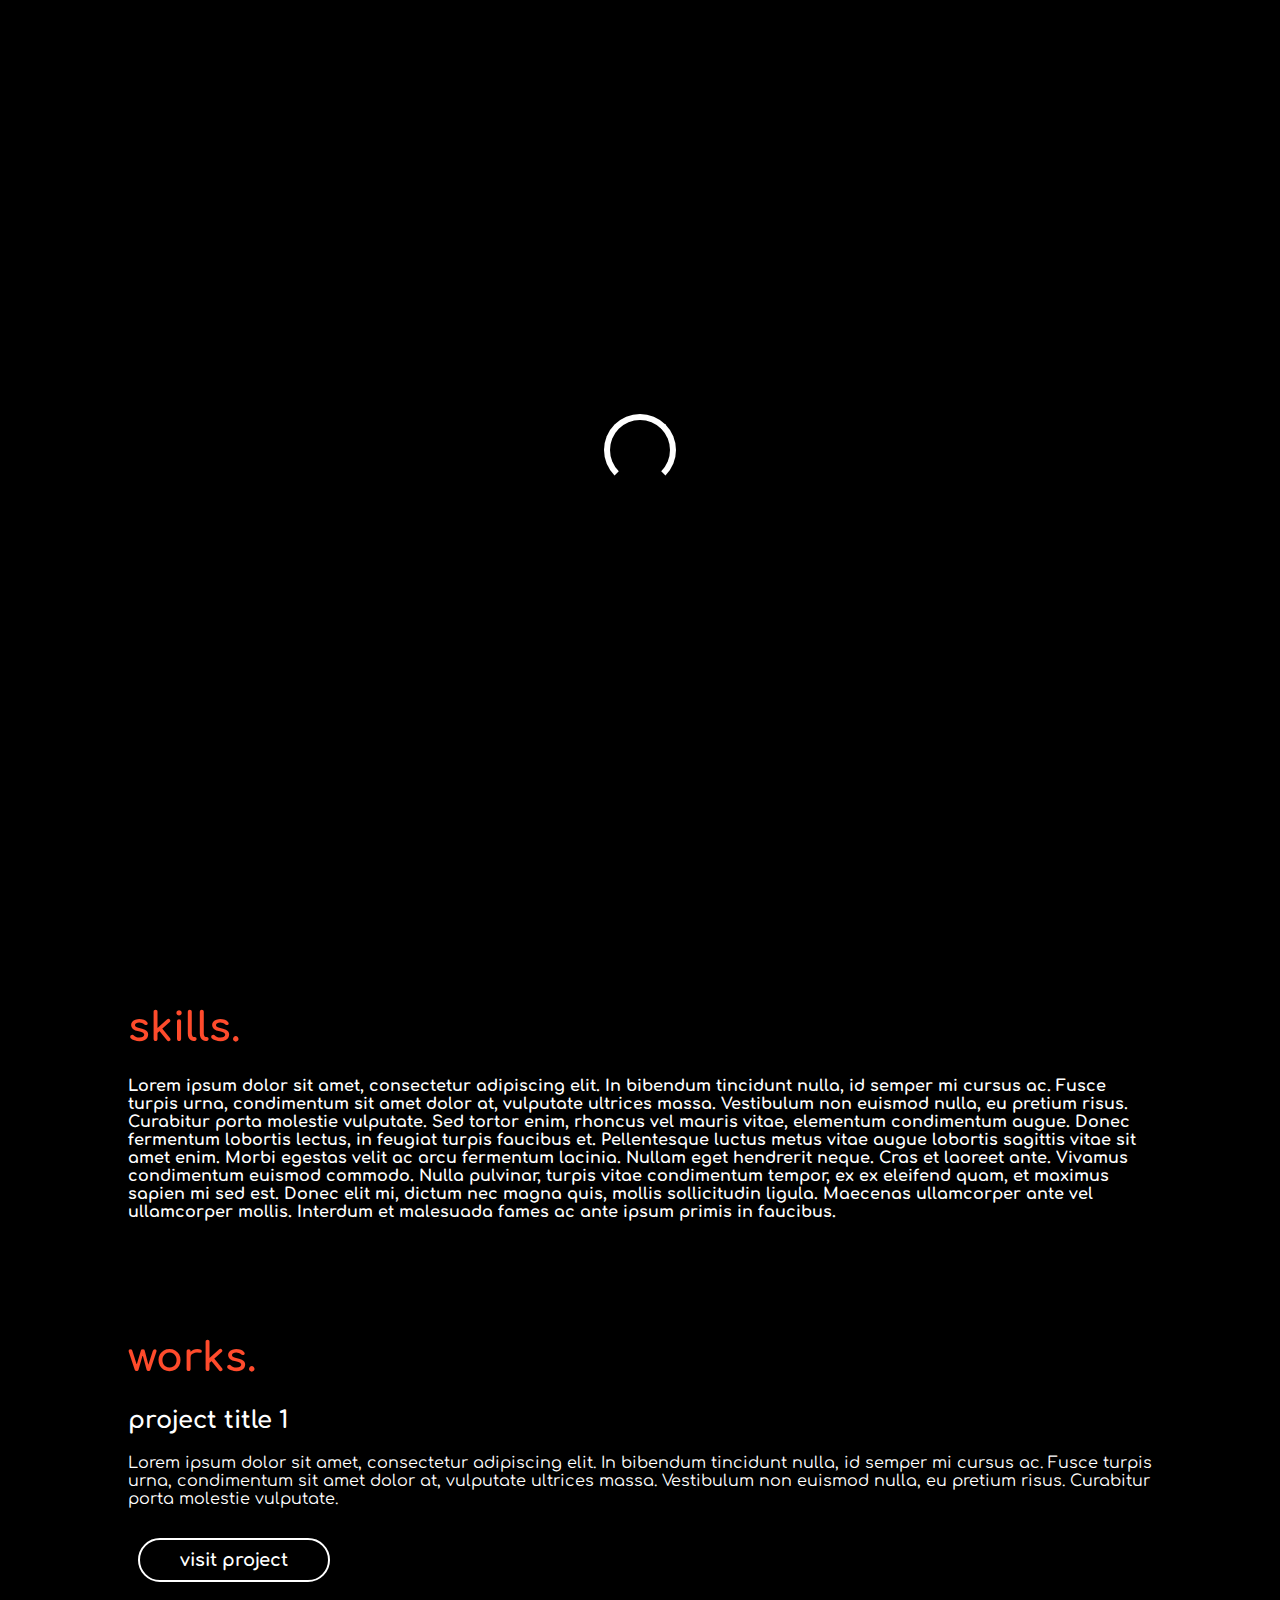
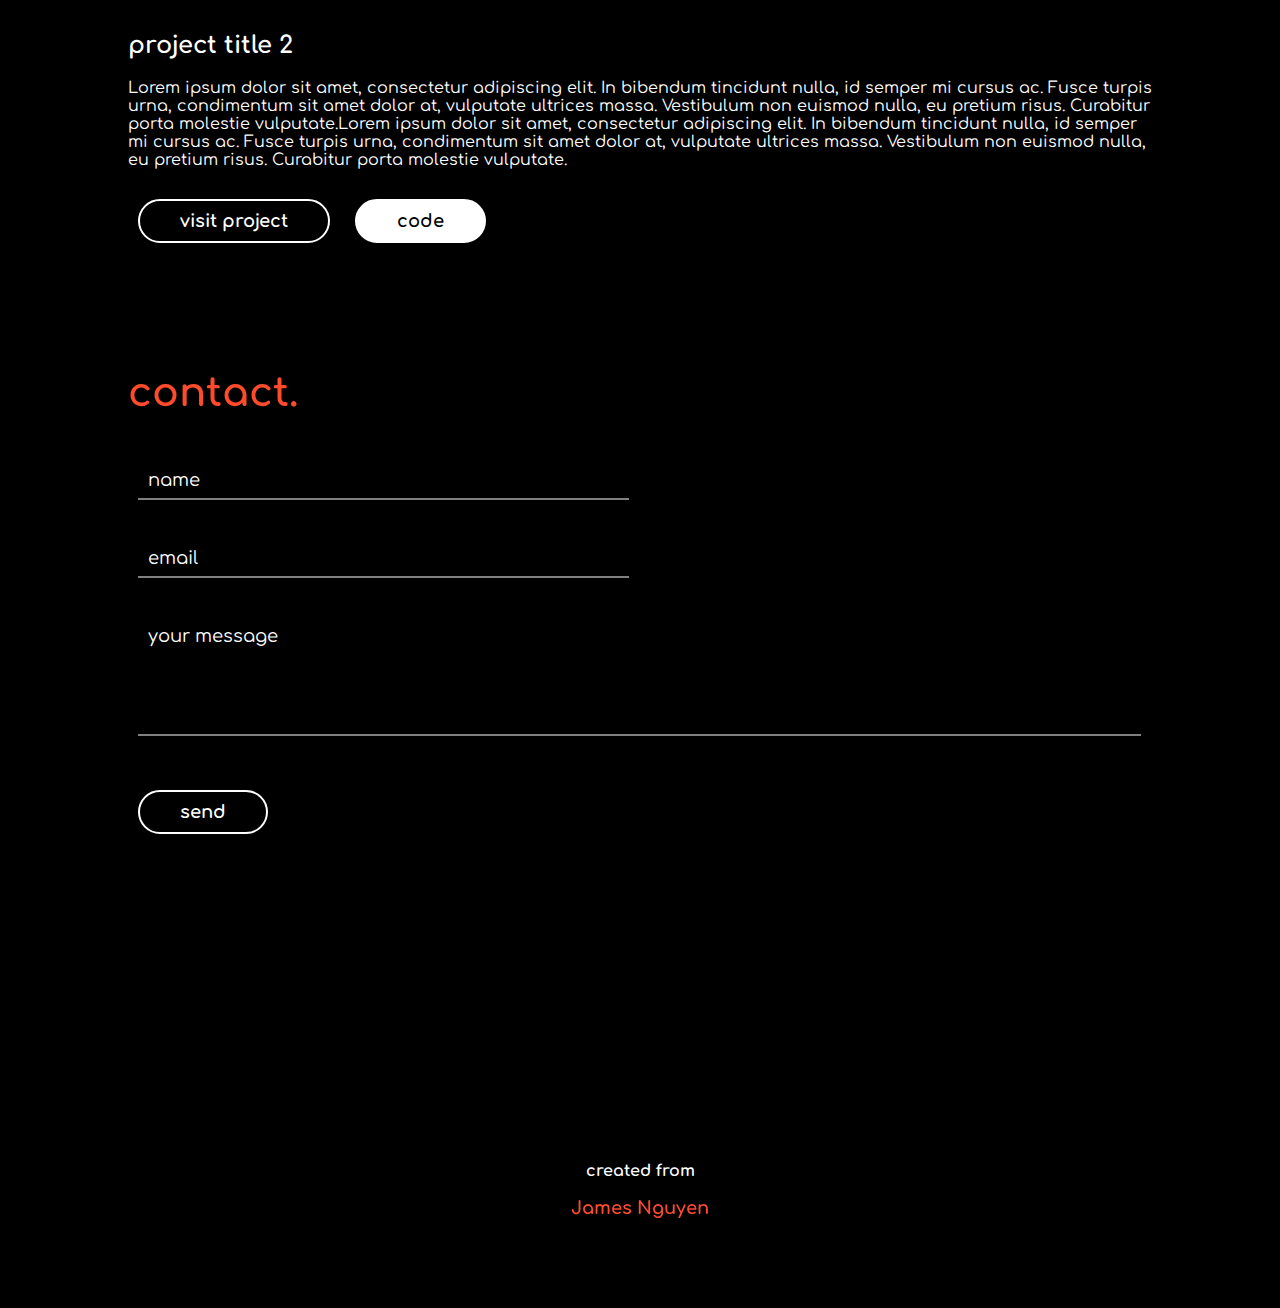
<file: Templates/1/index.html>
<!DOCTYPE html>
<html lang="en">
  <head>
    <meta charset="UTF-8" />
    <meta name="viewport" content="width=device-width, initial-scale=1.0" />
    <meta http-equiv="X-UA-Compatible" content="ie=edge" />
    <title>Name</title>
    <link
      rel="stylesheet"
      href="https://cdnjs.cloudflare.com/ajax/libs/animate.css/3.7.0/animate.min.css"
    />
    <link
      href="https://fonts.googleapis.com/css?family=Comfortaa:700"
      rel="stylesheet"
    />
    <script
      src="https://code.jquery.com/jquery-3.3.1.min.js"
      integrity="sha256-FgpCb/KJQlLNfOu91ta32o/NMZxltwRo8QtmkMRdAu8="
      crossorigin="anonymous"
    ></script>
    <link
      rel="stylesheet"
      href="https://use.fontawesome.com/releases/v5.7.1/css/all.css"
      integrity="sha384-fnmOCqbTlWIlj8LyTjo7mOUStjsKC4pOpQbqyi7RrhN7udi9RwhKkMHpvLbHG9Sr"
      crossorigin="anonymous"
    />
    <link rel="stylesheet" href="index.css" />
  </head>
  <body>
    <div id="loading">
      <div id="spinner"></div>
    </div>
    <div
      id="header"
      class="animated slideInDown"
      style="animation-delay: 1.8s;"
    >
      <div id="title">Name</div>
      <br />
      <div id="links">
        <a href="#skills">skills</a>
        <a href="#work" style="margin: 0px 60px;">works</a>
        <a href="#contact">contact</a>
      </div>
    </div>

    <center>
      <div id="middle">
        <div
          id="tagline"
          class="animated zoomIn"
          style="animation-delay: 1.8s;"
        >
          if you're reading this, that means you are reading<br />
          <button class="btn_one">Cool</button>
        </div>
      </div>
    </center>

    <div id="portfolio">
      <div id="skills">
        <h1>skills.</h1>
        <div>
          <p>
            Lorem ipsum dolor sit amet, consectetur adipiscing elit. In bibendum
            tincidunt nulla, id semper mi cursus ac. Fusce turpis urna,
            condimentum sit amet dolor at, vulputate ultrices massa. Vestibulum
            non euismod nulla, eu pretium risus. Curabitur porta molestie
            vulputate. Sed tortor enim, rhoncus vel mauris vitae, elementum
            condimentum augue. Donec fermentum lobortis lectus, in feugiat
            turpis faucibus et. Pellentesque luctus metus vitae augue lobortis
            sagittis vitae sit amet enim. Morbi egestas velit ac arcu fermentum
            lacinia. Nullam eget hendrerit neque. Cras et laoreet ante. Vivamus
            condimentum euismod commodo. Nulla pulvinar, turpis vitae
            condimentum tempor, ex ex eleifend quam, et maximus sapien mi sed
            est. Donec elit mi, dictum nec magna quis, mollis sollicitudin
            ligula. Maecenas ullamcorper ante vel ullamcorper mollis. Interdum
            et malesuada fames ac ante ipsum primis in faucibus.
          </p>
        </div>
      </div>

      <div id="work">
        <h1>works.</h1>

        <div class="project">
          <h2>project title 1</h2>
          <div>
            Lorem ipsum dolor sit amet, consectetur adipiscing elit. In bibendum
            tincidunt nulla, id semper mi cursus ac. Fusce turpis urna,
            condimentum sit amet dolor at, vulputate ultrices massa. Vestibulum
            non euismod nulla, eu pretium risus. Curabitur porta molestie
            vulputate.
          </div>
          <button class="btn_one">visit project</button>
        </div>

        <div class="project">
          <h2>project title 2</h2>
          <div>
            Lorem ipsum dolor sit amet, consectetur adipiscing elit. In bibendum
            tincidunt nulla, id semper mi cursus ac. Fusce turpis urna,
            condimentum sit amet dolor at, vulputate ultrices massa. Vestibulum
            non euismod nulla, eu pretium risus. Curabitur porta molestie
            vulputate.Lorem ipsum dolor sit amet, consectetur adipiscing elit.
            In bibendum tincidunt nulla, id semper mi cursus ac. Fusce turpis
            urna, condimentum sit amet dolor at, vulputate ultrices massa.
            Vestibulum non euismod nulla, eu pretium risus. Curabitur porta
            molestie vulputate.
          </div>
          <button class="btn_one">visit project</button>
          <button class="btn_two">code</button>
        </div>
      </div>

      <div id="contact">
        <h1>contact.</h1>
        <form>
          <input type="text" placeholder="name" required />
          <input type="email" placeholder="email" required /><br />
          <textarea placeholder="your message" required rows="5"></textarea
          ><br />
          <button class="btn_one">send</button>
        </form>
        <div id="details">
          <a class="btn_social"><i class="fas fa-phone"></i></a>
          <a class="btn_social"><i class="fas fa-at"></i></a>
          <a class="btn_social"><i class="fab fa-twitter"></i></a>
          <a class="btn_social"><i class="fab fa-dribbble"></i></a>
        </div>
      </div>
    </div>
    <div id="footer">
      created from <br /><br />
      <a>James Nguyen</a>
    </div>
    <script src="index.js" type="text/javascript"></script>
  </body>
</html>
</file>
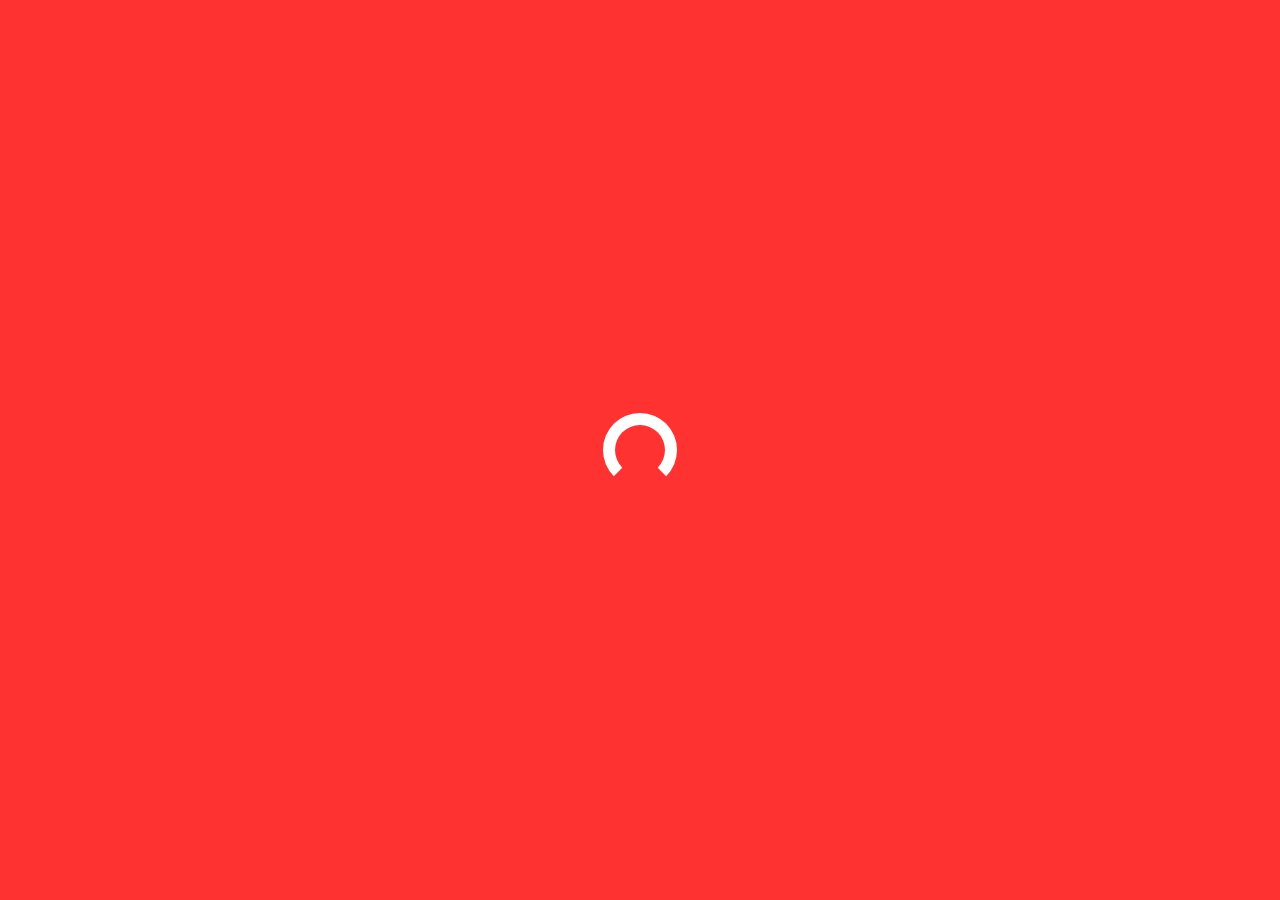
<file: Templates/3/index.html>
<!DOCTYPE html>
<html lang="en">
<head>
    <meta charset="UTF-8">
    <meta name="viewport" content="width=device-width, initial-scale=1.0">
    <meta http-equiv="X-UA-Compatible" content="ie=edge">
    <title>Name</title>
    <link rel="stylesheet" href="https://cdnjs.cloudflare.com/ajax/libs/animate.css/3.7.0/animate.min.css">
    <link href="https://fonts.googleapis.com/css?family=Comfortaa:700" rel="stylesheet">
    <script src="https://code.jquery.com/jquery-3.3.1.min.js" integrity="sha256-FgpCb/KJQlLNfOu91ta32o/NMZxltwRo8QtmkMRdAu8=" crossorigin="anonymous"></script>
    <link rel="stylesheet" href="https://use.fontawesome.com/releases/v5.7.1/css/all.css" integrity="sha384-fnmOCqbTlWIlj8LyTjo7mOUStjsKC4pOpQbqyi7RrhN7udi9RwhKkMHpvLbHG9Sr" crossorigin="anonymous">
    <link rel="stylesheet" href="index.css">
</head>
<body>
    <div id="loading">
        <div id="spinner"></div>
    </div>
    <div id="particles-js"></div>
    <div id="box">
        <div class="box1 onlywide animated bounceOutLeft" style="animation-delay:1.7s;"></div>
        <div class="box2 onlywide animated bounceOutLeft" style="animation-delay:1.8s;"></div>
        <div class="box2 onlywide animated bounceOutLeft" style="animation-delay:1.9s;"></div>
        <div class="box2 animated bounceOutRight" style="animation-delay:1.9s;"></div>
        <div class="box2 onlywide animated bounceOutRight" style="animation-delay:1.8s;"></div>
        <div class="box2 onlywide animated bounceOutRight" style="animation-delay:1.7s;"></div>
    </div>
    <a id="about" onclick="showabout()" class="animated fadeIn" style="animation-delay:2.2s;">about</a>
    <a id="work" onclick="showwork()" class="animated fadeIn" style="animation-delay:2.2s;">work</a>
    <a id="contact" onclick="showcontact()" class="animated fadeIn" style="animation-delay:2.2s;">contact</a>
    <div id="middle" class="animated slideInDown" style="animation-delay:2.0s;">
        <h1>Name</h1>
        <h2>Software Developer / Graphic Designer / Human</h2>
        <div id="menu">
            <a onclick="showabout()">about</a>
            <a onclick="showwork()">work</a>
            <a onclick="showcontact()">contact</a>
        </div>
        <table>
                <tr>
                    <td class="animated zoomIn" style="animation-delay:2.2s;"><a class="social"><i class="fab fa-facebook"></i></a></td>
                    <td class="animated zoomIn" style="animation-delay:2.4s;"><a class="social"><i class="fab fa-twitter"></i></a></td>
                    <td class="animated zoomIn" style="animation-delay:2.6s;"><a class="social"><i class="fab fa-instagram"></i></a></td>
                    <td class="animated zoomIn" style="animation-delay:2.8s;"><a class="social"><i class="fab fa-dribbble"></i></a></td>
                </tr>
        </table>
    </div>
    <div id="work_container" class="container">
        <div onclick="closework()"><i class="fas fa-angle-right"></i></div>
        <h1>works.</h1>
        <section>
            <h2>work title</h2>
            <p>
                Lorem ipsum dolor sit amet, consectetur adipiscing elit, sed do eiusmod tempor incididunt ut labore et dolore magna aliqua. Ut enim ad minim veniam, quis nostrud exercitation ullamco laboris nisi ut aliquip ex ea commodo consequat. Duis aute irure dolor in reprehenderit in voluptate velit esse cillum dolore eu fugiat nulla pariatur. Excepteur sint occaecat cupidatat non proident, sunt in culpa qui officia deserunt mollit anim id est laborum.
            </p>
            <div id="used">
                <div><i class="fas fa-circle"></i>&nbsp;HTML5</div>
                <div><i class="fas fa-circle"></i>&nbsp;CSS3</div>
                <div><i class="fas fa-circle"></i>&nbsp;Javascript</div>
            </div>
            <button class="btn_one">button 1</button>
            <button class="btn_two">button 2</button>
        </section>
    </div>
    <div id="about_container" class="container">
            <div onclick="closeabout()"><i class="fas fa-angle-left"></i></div>
            <h1>about.</h1>
            <section>
                <h2>about me</h2>
                <p>
                    Lorem ipsum dolor sit amet, consectetur adipiscing elit, sed do eiusmod tempor incididunt ut labore et dolore magna aliqua. Ut enim ad minim veniam, quis nostrud exercitation ullamco laboris nisi ut aliquip ex ea commodo consequat. Duis aute irure dolor in reprehenderit in voluptate velit esse cillum dolore eu fugiat nulla pariatur. Excepteur sint occaecat cupidatat non proident, sunt in culpa qui officia deserunt mollit anim id est laborum.
                </p>
                <p>
                    Lorem ipsum dolor sit amet, consectetur adipiscing elit, sed do eiusmod tempor incididunt ut labore et dolore magna aliqua. Ut enim ad minim veniam, quis nostrud exercitation ullamco laboris nisi ut aliquip ex ea commodo consequat. Duis aute irure dolor in reprehenderit in voluptate velit esse cillum dolore eu fugiat nulla pariatur. Excepteur sint occaecat cupidatat non proident, sunt in culpa qui officia deserunt mollit anim id est laborum.Lorem ipsum dolor sit amet, consectetur adipiscing elit, sed do eiusmod tempor incididunt ut labore et dolore magna aliqua. Ut enim ad minim veniam, quis nostrud exercitation ullamco laboris nisi ut aliquip ex ea commodo consequat.
                </p>
            </section>
            <section>
                <h2>skills</h2>
                <p>
                    i do eveything ;)
                </p>
            </section>
        </div>
          <div id="contact_container" class="container">
            <div onclick="closecontact()"><i class="fas fa-angle-down"></i></div>
            <h1>contact.</h1>
            <section>
                <h2>contact me</h2>
                <p>
                    <form>
                        <input type="text" placeholder="name" required>
                        <input type="email" placeholder="email" required><br>
                        <textarea placeholder="your message" required rows="5"></textarea><br>
                        <button class="btn_one">send</button>
                    </form> 
                </p>
            </section>
        </div>
        <div id="footer">
            created from<br> <a>James Nguyen</a>
        </div>
    <script src="index.js" type="text/javascript"></script>
    <script src="particles.js"></script>
    <script src="app.js"></script>
</body>
</html>
</file>
<file: Templates/1/index.css>
body,
html {
  padding: 0px;
  margin: 0px;
  font-family: "Comfortaa", cursive;
  font-weight: bold;
  color: #fff;
  background: rgb(0, 0, 0);
  scroll-behavior: smooth;
}
#loading {
  width: 100vw;
  height: 100vh;
  position: fixed;
  background: #000;
  z-index: 999;
  display: flex;
  justify-content: center;
  flex-direction: column;
  align-items: center;
}
#spinner {
  animation: rotate 0.56s infinite linear;
  width: 60px;
  height: 60px;
  border: 6px solid #fff;
  border-bottom: 6px solid #000;
  border-radius: 50%;
  margin: 0;
}
@keyframes rotate {
  0% {
    transform: rotate(0deg);
  }
  100% {
    transform: rotate(360deg);
  }
}
#header {
  width: 80%;
  padding: 4% 10%;
  text-align: center;
  position: absolute;
  transition: 0.6s ease-in-out;
}
#header div {
  display: block;
}
#title {
  font-size: 40px;
  background-image: linear-gradient(to left, #ff416c 0%, #ff4b2b 100%);
  -webkit-background-clip: text;
  background-clip: text;
  -webkit-text-fill-color: transparent;
  background-size: 500% 500% !important;
  -webkit-animation: Gradient 20s ease infinite;
  -moz-animation: Gradient 20s ease infinite;
  -o-animation: Gradient 20s ease infinite;
  animation: Gradient 20s ease infinite;
  font-family: "Comfortaa", cursive;
}
#links {
  margin: 40px 0px;
  transition: 0.6s ease-in-out;
  color: #fff;
}
#links a {
  margin: 0px 30px;
  color: inherit;
  text-decoration: none;
  transition: 0.4s ease-in-out;
  padding: 5px 8px;
  border-bottom: 2px solid transparent;
}
#links a:hover {
  border-bottom: 2px solid #fff;
}
#middle {
  width: 100%;
  height: 80vh;
  background: linear-gradient(0deg, rgba(0, 0, 0, 1), rgba(0, 0, 0, 0)),
    url("https://images.unsplash.com/photo-1494587351196-bbf5f29cff42?ixlib=rb-1.2.1&ixid=eyJhcHBfaWQiOjEyMDd9&&w=1351&q=80")
      center center fixed;
  background-size: 100% auto;
  background-repeat: no-repeat;
  color: white;
  display: flex;
  justify-content: center;
  flex-direction: column;
  transition: 1s ease-in-out;
  padding-top: 20vh;
}
#tagline {
  font-size: 50px;
  width: 60%;
}
#portfolio {
  width: 80%;
  padding: 2% 10%;
}
#portfolio div h1 {
  font-size: 40px;
  background-image: linear-gradient(to left, #ff416c 0%, #ff4b2b 100%);
  -webkit-background-clip: text;
  background-clip: text;
  -webkit-text-fill-color: transparent;
  background-size: 500% 500% !important;
  -webkit-animation: Gradient 20s ease infinite;
  -moz-animation: Gradient 20s ease infinite;
  -o-animation: Gradient 20s ease infinite;
  animation: Gradient 20s ease infinite;
  font-family: "Comfortaa", cursive;
}
#skills {
  margin: 4vh 0px !important;
  padding: 2vh 0px !important;
}
#work {
  margin: 4vh 0px !important;
  padding: 2vh 0px !important;
}
#contact {
  margin: 4vh 0px !important;
  padding: 2vh 0px !important;
}
#contact form {
  width: 100%;
}
#contact form input {
  width: 46%;
  margin: 20px 1%;
  background: transparent;
  border: 0px;
  border-bottom: 2px solid rgba(255, 255, 255, 0.5);
  padding: 8px 10px;
  font-family: "Comfortaa", cursive;
  font-size: 18px;
  transition: 0.4s ease-in-out;
  color: #fff;
}
#contact form textarea {
  width: 96%;
  margin: 20px 1%;
  padding: 8px 10px;
  border: 0px;
  border-bottom: 2px solid rgba(255, 255, 255, 0.5);
  padding: 8px 10px;
  font-family: "Comfortaa", cursive;
  font-size: 18px;
  background: transparent;
  resize: none;
  transition: 0.4s ease-in-out;
  color: #fff;
}
#contact form input:focus {
  outline: none;
  border-bottom: 2px solid rgba(255, 255, 255, 1);
}
#contact form textarea:focus {
  outline: none;
  border-bottom: 2px solid rgba(255, 255, 255, 1);
}
::placeholder {
  color: #fff;
}
.btn_one {
  color: white;
  padding: 10px 40px;
  border-radius: 50px;
  border: 2px solid #fff;
  font-size: 18px;
  font-family: "Comfortaa", cursive;
  font-weight: bold;
  background: transparent;
  transition: 0.4s ease-in-out;
  margin: 30px 10px;
}
.btn_one:hover {
  background: white;
  cursor: pointer;
  color: #000;
}
.project div {
  font-weight: normal;
}
.btn_two {
  color: #000;
  padding: 10px 40px;
  border-radius: 50px;
  border: 2px solid #fff;
  font-size: 18px;
  font-family: "Comfortaa", cursive;
  font-weight: bold;
  background: #fff;
  transition: 0.4s ease-in-out;
  margin: 30px 10px;
}
.btn_two:hover {
  background: transparent;
  cursor: pointer;
  color: #fff;
}
#details {
  margin: 6vh 0px;
}
.btn_social {
  font-size: 18px;
  color: #fff;
  margin: 40px 20px;
  padding: 15px 18px;
  border-radius: 50%;
  background: #000;
  transition: 0.4s ease-in-out;
}
.btn_social:hover {
  color: #000;
  background: #fff;
  cursor: pointer;
}
@media (max-width: 900px) {
  #header {
    width: 94%;
    padding: 15% 3%;
  }
  #title {
    font-size: 30px;
  }
  #links {
    margin: 30px 0px;
  }
  #links a {
    margin: 0px;
  }
  #middle {
    width: 100%;
    border-radius: 0px;
    height: 80vh;
    background-size: cover;
  }
  #tagline {
    width: 90%;
    font-size: 30px;
  }
  .btn_one {
    font-size: 14px;
    padding: 8px 20px;
  }
  .btn_two {
    font-size: 14px;
    padding: 8px 20px;
  }
  #contact form input {
    width: 92%;
  }
  #contact form textarea {
    width: 92%;
  }
  .btn_social {
    font-size: 14px;
    margin: 10px;
    padding: 10px 11px;
  }
}
#footer {
  width: 100%;
  padding: 10vh 0px;
  text-align: center;
  font-weight: bold;
}
#footer a {
  font-size: 18px;
  background-image: linear-gradient(to left, #ff416c 0%, #ff4b2b 100%);
  -webkit-background-clip: text;
  background-clip: text;
  -webkit-text-fill-color: transparent;
  background-size: 500% 500% !important;
  -webkit-animation: Gradient 20s ease infinite;
  -moz-animation: Gradient 20s ease infinite;
  -o-animation: Gradient 20s ease infinite;
  animation: Gradient 20s ease infinite;
  font-family: "Comfortaa", cursive;
  text-decoration: none;
}
button:focus {
  outline: none;
}
::-webkit-scrollbar {
  width: 5px;
  height: 5px;
}
::-webkit-scrollbar-track {
  background: #f1f1f1;
}
::-webkit-scrollbar-thumb {
  background: #000;
}
::-webkit-scrollbar-thumb:hover {
  background: #555;
}
@-webkit-keyframes Gradient {
  0% {
    background-position: 0% 50%;
  }
  50% {
    background-position: 100% 50%;
  }
  100% {
    background-position: 0% 50%;
  }
}
@-moz-keyframes Gradient {
  0% {
    background-position: 0% 50%;
  }
  50% {
    background-position: 100% 50%;
  }
  100% {
    background-position: 0% 50%;
  }
}
@keyframes Gradient {
  0% {
    background-position: 0% 50%;
  }
  50% {
    background-position: 100% 50%;
  }
  100% {
    background-position: 0% 50%;
  }
}
</file>
<file: Templates/3/index.css>
@import url("https://fonts.googleapis.com/css?family=Josefin+Sans");

body {
  padding: 0px;
  margin: 0px;
  background: linear-gradient(0deg, rgba(0, 0, 0, 0.5), rgba(0, 0, 0, 0.5)),
    url("https://images.unsplash.com/photo-1491956175078-460aea0914ca?ixlib=rb-1.2.1&ixid=eyJhcHBfaWQiOjEyMDd9&w=1550&q=80")
      center center;
  background-size: cover;
  width: 100vw;
  height: 100vh;
  overflow: hidden;
  font-family: "Josefin Sans", sans-serif;
}
#loading {
  width: 100vw;
  height: 100vh;
  position: fixed;
  background: rgb(255, 50, 50);
  z-index: 999;
  display: flex;
  justify-content: center;
  flex-direction: column;
  align-items: center;
}
#spinner {
  animation: rotate 0.56s infinite linear;
  width: 50px;
  height: 50px;
  border: 12px solid #fff;
  border-bottom: 12px solid rgb(255, 50, 50);
  border-radius: 50%;
  margin: 0;
}
@keyframes rotate {
  0% {
    transform: rotate(0deg);
  }
  100% {
    transform: rotate(360deg);
  }
}
#box {
  width: 100vw;
  height: 100vh;
  z-index: 9;
  position: fixed;
  top: 0;
}
#box div {
  width: 16.66vw;
  height: 100%;
  display: inline-block;
}
.box1 {
  background: rgb(255, 50, 50);
}
.box2 {
  background: rgb(255, 50, 50);
  margin-left: -5px;
}
#menu {
  width: 100%;
  text-align: center;
  margin: 6vh 0px;
  display: none;
}
#menu a {
  margin: 0px 6%;
  font-size: 19px;
  color: #fff;
  text-decoration: underline;
}
#middle {
  width: 100vw;
  height: 90vh;
  display: flex;
  flex-direction: column;
  justify-content: center;
  position: fixed;
  top: 0;
  text-align: center;
  z-index: 1;
  color: #fff;
  padding-bottom: 10vh;
}
#middle h1 {
  color: rgb(255, 50, 50);
  font-size: 70px;
  text-decoration: underline;
}
#about {
  width: 10vw;
  height: 10vw;
  text-align: center;
  font-size: 25px;
  transform: rotate(-90deg);
  background: transparent;
  color: #fff;
  position: fixed;
  left: 0;
  bottom: 40vh;
  display: flex;
  flex-direction: column;
  justify-content: center;
  z-index: 4;
  transition: 0.4s ease-in-out;
  border-radius: 0px 0px 100px 100px;
}
#work {
  width: 10vw;
  height: 10vw;
  text-align: center;
  font-size: 25px;
  transform: rotate(90deg);
  background: transparent;
  color: #fff;
  position: fixed;
  right: 0;
  bottom: 40vh;
  display: flex;
  flex-direction: column;
  justify-content: center;
  z-index: 4;
  transition: 0.4s ease-in-out;
  border-radius: 0px 0px 100px 100px;
}
#contact {
  width: 10vw;
  height: 10vw;
  text-align: center;
  font-size: 25px;
  background: transparent;
  color: #fff;
  position: fixed;
  bottom: 0;
  left: 45vw;
  display: flex;
  flex-direction: column;
  justify-content: center;
  z-index: 4;
  transition: 0.4s ease-in-out;
  border-radius: 100px 100px 0px 0px;
}
#about:hover {
  background: rgba(255, 50, 50, 0.9);
  cursor: pointer;
}
#work:hover {
  background: rgba(255, 50, 50, 0.9);
  cursor: pointer;
}
#contact:hover {
  background: rgba(255, 50, 50, 0.9);
  cursor: pointer;
}
#middle table {
  width: 30%;
  margin: 6vh auto;
}
#middle table tr td {
  text-align: center;
}
.social {
  color: #fff;
  font-size: 22px;
  border-radius: 50%;
  transition: 0.4s ease-in-out;
  margin: 0px 8px;
  text-align: center;
}
.social:hover {
  cursor: pointer;
  color: rgb(255, 50, 50);
}
.container {
  width: 90vw;
  height: 90vh;
  padding: 5vh 5vw;
  background: rgb(255, 50, 50);
  color: #fff;
  z-index: 9;
  position: fixed;
  max-height: 100vh;
  overflow-y: auto;
  display: none;
}
.container div {
  font-size: 25px;
  margin: 20px 0px;
  transition: 0.4s ease-in-out;
}
.container div:hover {
  cursor: pointer;
}
.container section {
  margin: 8vh 0px;
}
#used div {
  font-size: 14px !important;
  display: inline-block;
  padding: 8px 10px;
  border: 2px solid #fff;
  margin: 0px 10px;
  border-radius: 50px;
}
#used:hover {
  cursor: text;
}
#used div:hover {
  cursor: text;
}
.container h1 {
  font-size: 60px;
  text-decoration: underline;
}
.container p {
  font-size: 21px;
}
.btn_one {
  font-size: 18px;
  font-family: "Josefin Sans", sans-serif;
  color: #fff;
  background: transparent;
  border: 3px solid #fff;
  padding: 8px 40px;
  border-radius: 80px;
  font-weight: bold;
  margin: 2vh 10px;
  transition: 0.4s ease-in-out;
}
.btn_one:hover {
  cursor: pointer;
  color: rgb(255, 50, 50);
  background: #fff;
}
.btn_two {
  font-size: 18px;
  font-family: "Josefin Sans", sans-serif;
  color: rgb(255, 50, 50);
  background: #fff;
  border: 3px solid #fff;
  padding: 8px 40px;
  border-radius: 80px;
  font-weight: bold;
  margin: 2vh 10px;
  transition: 0.4s ease-in-out;
}
.btn_two:hover {
  cursor: pointer;
  padding: 8px 60px;
}
.container form input {
  width: 46%;
  margin: 20px 1%;
  background: transparent;
  border: 0px;
  border-bottom: 3px solid rgba(255, 255, 255, 0.5);
  padding: 8px 10px;
  font-family: "Poppins", sans-serif;
  font-size: 18px;
  transition: 0.4s ease-in-out;
  color: #fff;
  font-weight: bold;
}
.container form textarea {
  width: 96%;
  margin: 20px 1%;
  padding: 8px 10px;
  border: 0px;
  border-bottom: 3px solid rgba(255, 255, 255, 0.5);
  padding: 8px 10px;
  font-family: "Poppins", sans-serif;
  font-size: 18px;
  background: transparent;
  resize: none;
  transition: 0.4s ease-in-out;
  color: #fff;
  font-weight: bold;
}
.container form input:focus {
  outline: none;
  border-bottom: 3px solid rgba(255, 255, 255, 1);
}
.container form textarea:focus {
  outline: none;
  border-bottom: 3px solid rgba(255, 255, 255, 1);
}
::placeholder {
  color: #fff;
}
#footer {
  color: #fff;
  width: 92vw;
  padding: 5vh 4vw;
  text-align: right;
  position: fixed;
  z-index: 1;
  bottom: 0;
  font-size: 16px;
  font-weight: bold;
}
#footer a {
  color: rgb(255, 50, 50);
}
#particles-js {
  position: fixed;
  width: 100vw;
  height: 100vh;
}
::-webkit-scrollbar {
  width: 5px;
  height: 5px;
}
::-webkit-scrollbar-track {
  background: #fff;
}
::-webkit-scrollbar-thumb {
  background: rgb(255, 50, 50);
}
::-webkit-scrollbar-thumb:hover {
  background: rgba(255, 50, 50, 0.8);
}
::selection {
  color: #fff;
  background: rgb(255, 50, 50);
}

@media (max-width: 800px) {
  #about {
    display: none;
  }
  #contact {
    display: none;
  }
  #work {
    display: none;
  }
  #footer {
    text-align: center;
  }
  #middle {
    width: 90vw;
    padding: 0px 5vw;
  }
  #middle table {
    width: 80%;
  }
  .container form input {
    width: 90%;
  }
  .container form textarea {
    width: 90%;
  }
  #menu {
    display: inline-block;
  }
  #onlywide {
    display: none !important;
  }
  .box2 {
    margin-left: 0px !important;
  }
  #box div {
    width: 100%;
  }
}
</file>
